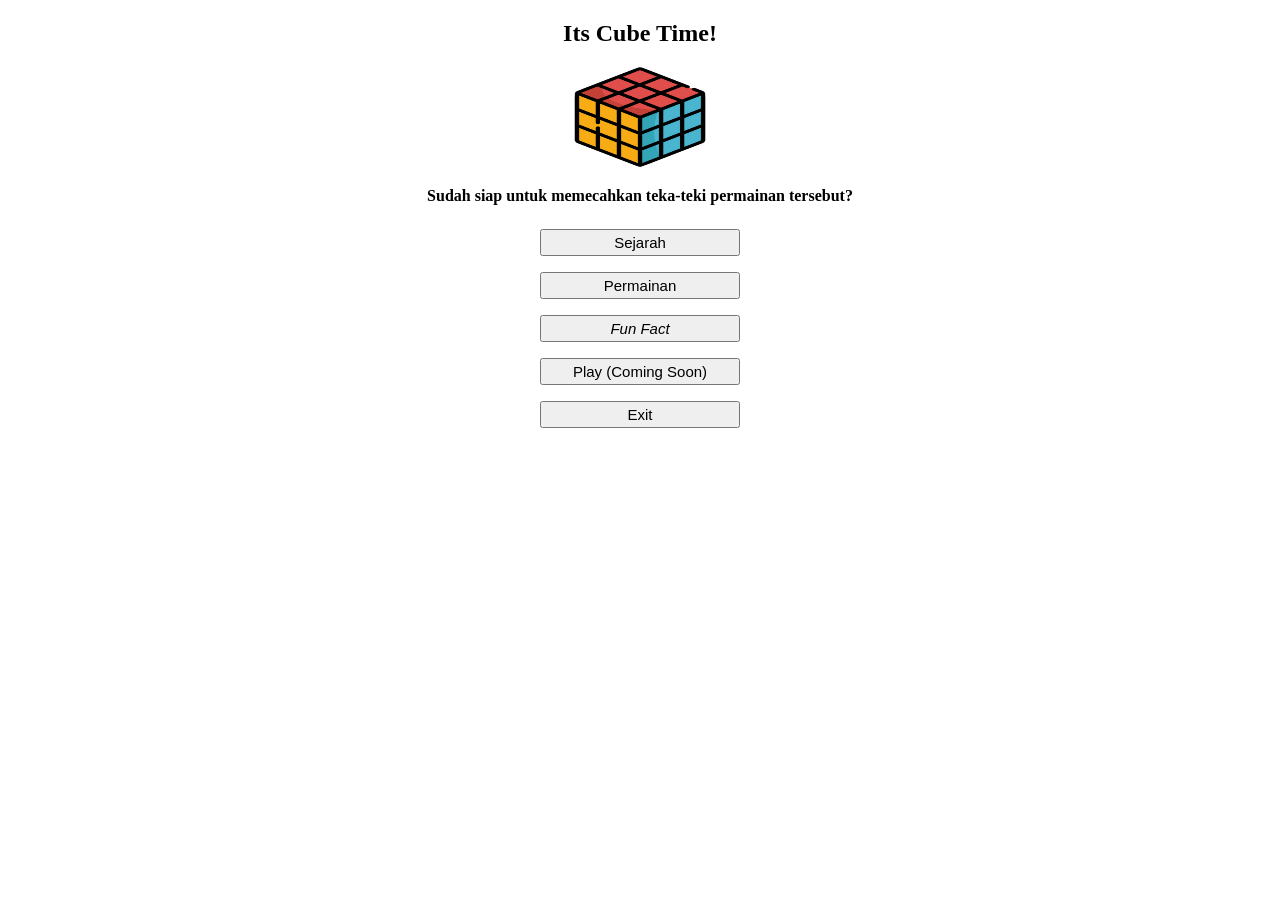
<file: 01-manipulation-content/index.html>
<!DOCTYPE html>
<html>
<head>
  <title>Welcome to Cube World!</title>
  <style>
    button {
      width: 200px;
      font-size: 15px;
      margin: 8px;
      padding: 3px;
    }
  </style>
</head>
<body>
<div align="center">
  <h2>Its Cube Time!</h2>
  <img id="gambar"
       src="asset\img\rubiks-cube.png"
       alt="Its a rubiks cube!" width="150" height="100">
  <p id="caption"><b>Sudah siap untuk memecahkan teka-teki permainan tersebut?</b></p>
  <div class="button-group">
    <div class="button">
      <button>Sejarah</button>
    </div>
    <div class="button">
      <button>Permainan</button>
    </div>
    <div class="button">
      <button><i>Fun Fact</i></button>
    </div>
    <div class="button">
      <button>Play (Coming Soon)</button>
    </div>
    <div class="button">
      <button>Exit</button>
    </div>
  </div>
</div>
</body>
</file>
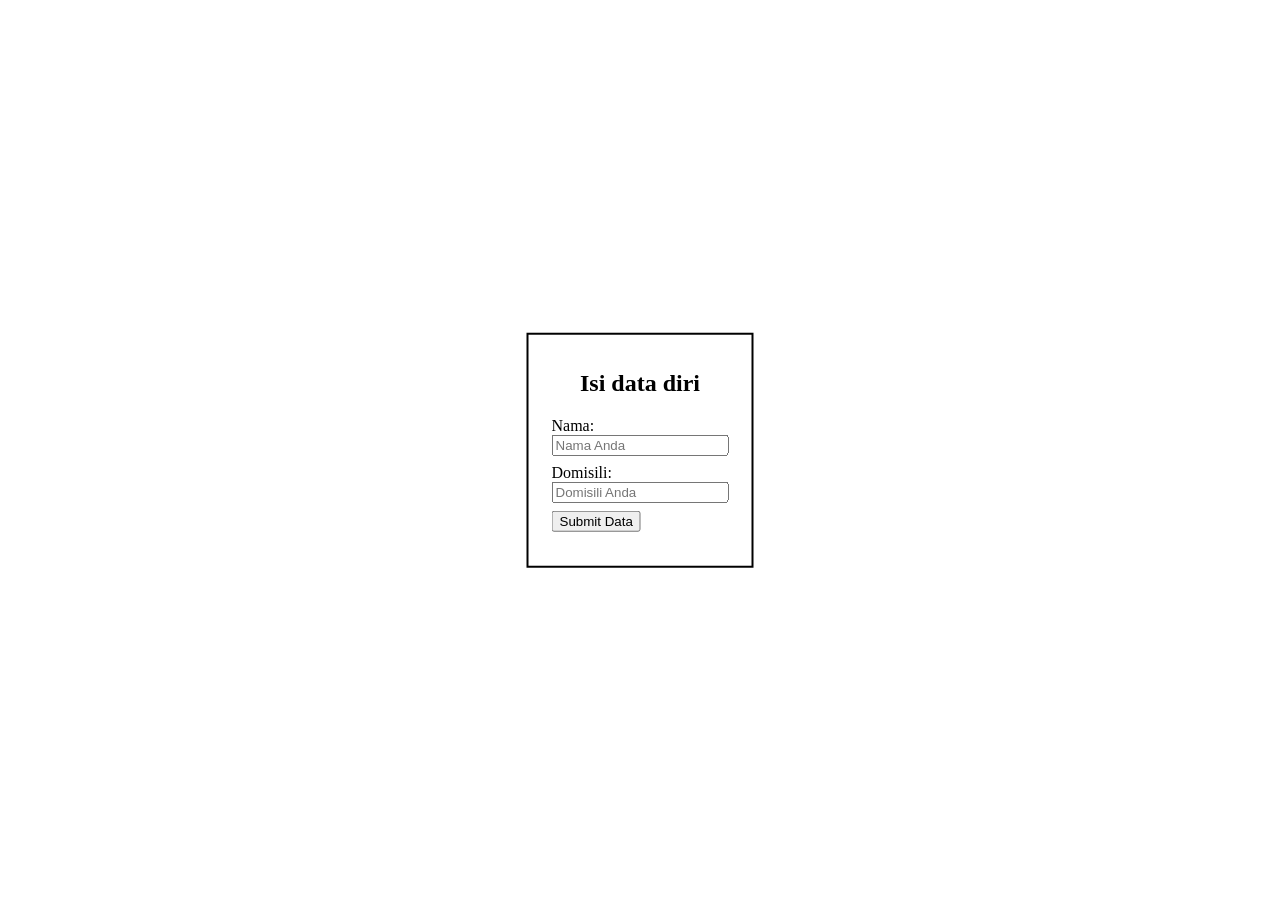
<file: 05-form-event/index.html>
<!DOCTYPE html>
<html>
  <head>
    <meta charset="UTF-8" />
    <title>Form World</title>
    <link rel="stylesheet" href="styles.css" />
  </head>
  <body>
    <div class="contents">
      <h2 align="center">Isi data diri</h2>
      <div class="formContent">
        <form id="formDataDiri">
          <div class="form-element">
            <label for="inputNama">Nama:</label>
            <br />
            <input type="text" id="inputNama" name="nama" placeholder="Nama Anda" required />
            <br />
          </div>
          <div class="form-element">
            <label for="inputDomisili">Domisili:</label>
            <br />
            <input type="text" id="inputDomisili" name="domisili" placeholder="Domisili Anda" required />
            <br />
          </div>
          <div class="form-element">
            <input type="submit" value="Submit Data" />
          </div>
        </form>
      </div>
      <h3 id="messageAfterSubmit"></h3>
    </div>
    <script src="index.js"></script>
  </body>
</html>
</file>
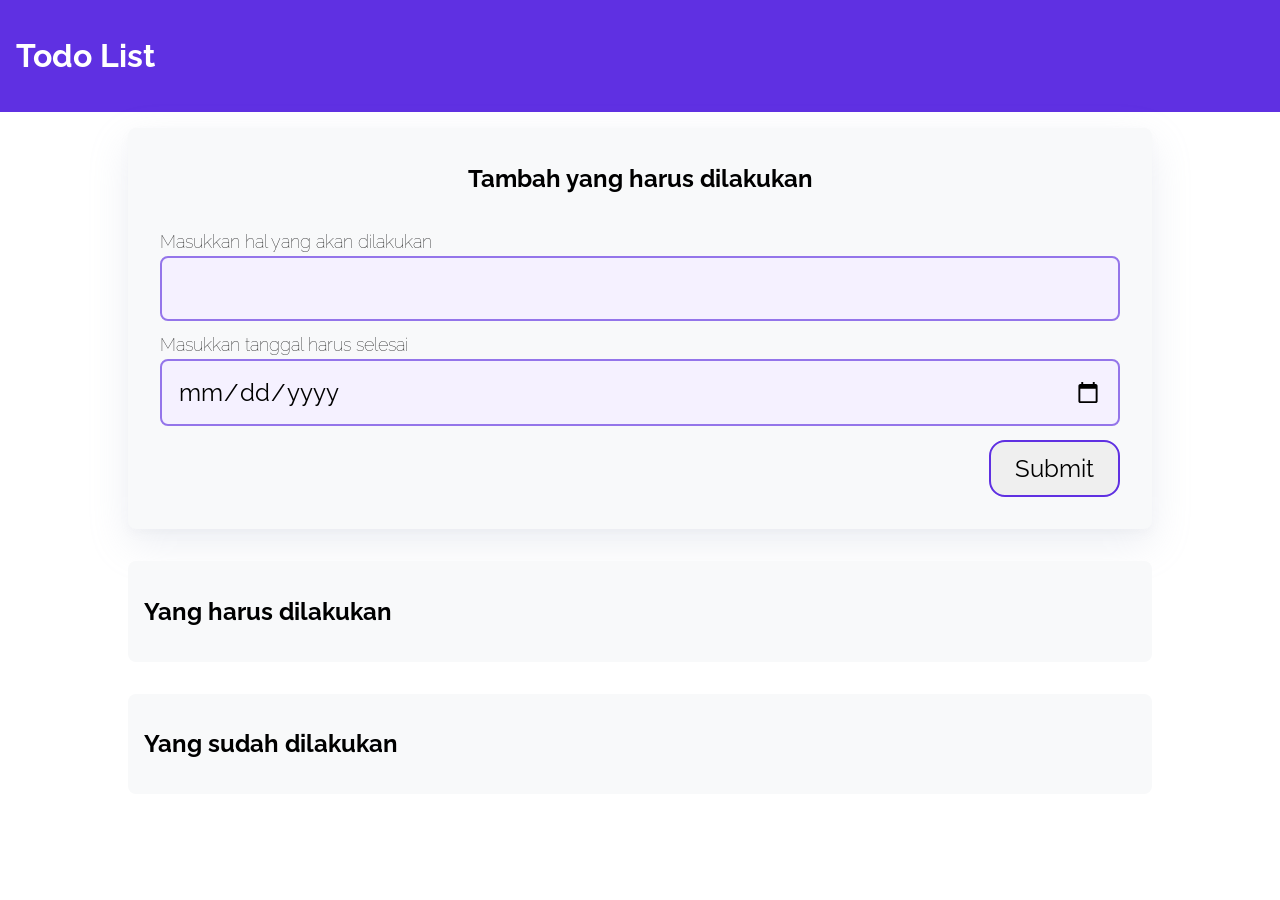
<file: 07-todo-apps/index.html>
<!DOCTYPE html>
<html lang="en">
  <head>
    <meta charset="UTF-8">
    <meta http-equiv="X-UA-Compatible" content="IE=edge">
    <meta name="viewport" content="width=device-width, initial-scale=1.0">
    <title>Todo Apps</title>
    <link rel="stylesheet" href="css/style.css">
  </head>
  <body>
    <header>
      <h1>Todo List</h1>
    </header>
    <div class="wrapper">
      <div class="container bg-white shadow" id="add-todo">
        <h2 class="container-header text-center">Tambah yang harus dilakukan</h2>
        <form class="form" action="#" id="form">
          <div class="form-group form-title">
            <label for="title">Masukkan hal yang akan dilakukan</label>
            <input type="text" id="title" name="title" required>
          </div>
          <div class="form-group form-title">
            <label for="date">Masukkan tanggal harus selesai</label>
            <input type="date" id="date" name="date" required>
          </div>
          <input type="submit" value="Submit" name="Submit" class="btn-submit">
        </form>
      </div>
      <div class="container">
        <h2 class="container-header">Yang harus dilakukan</h2>
        <div class="list-item" id="todos"></div>
      </div>
      <div class="container">
        <h2 class="container-header">Yang sudah dilakukan</h2>
        <div class="list-item" id="completed-todos"></div>
      </div>
    </div>
    <script src="js/script.js" type="text/javascript"></script>
  </body>
</html>
</file>
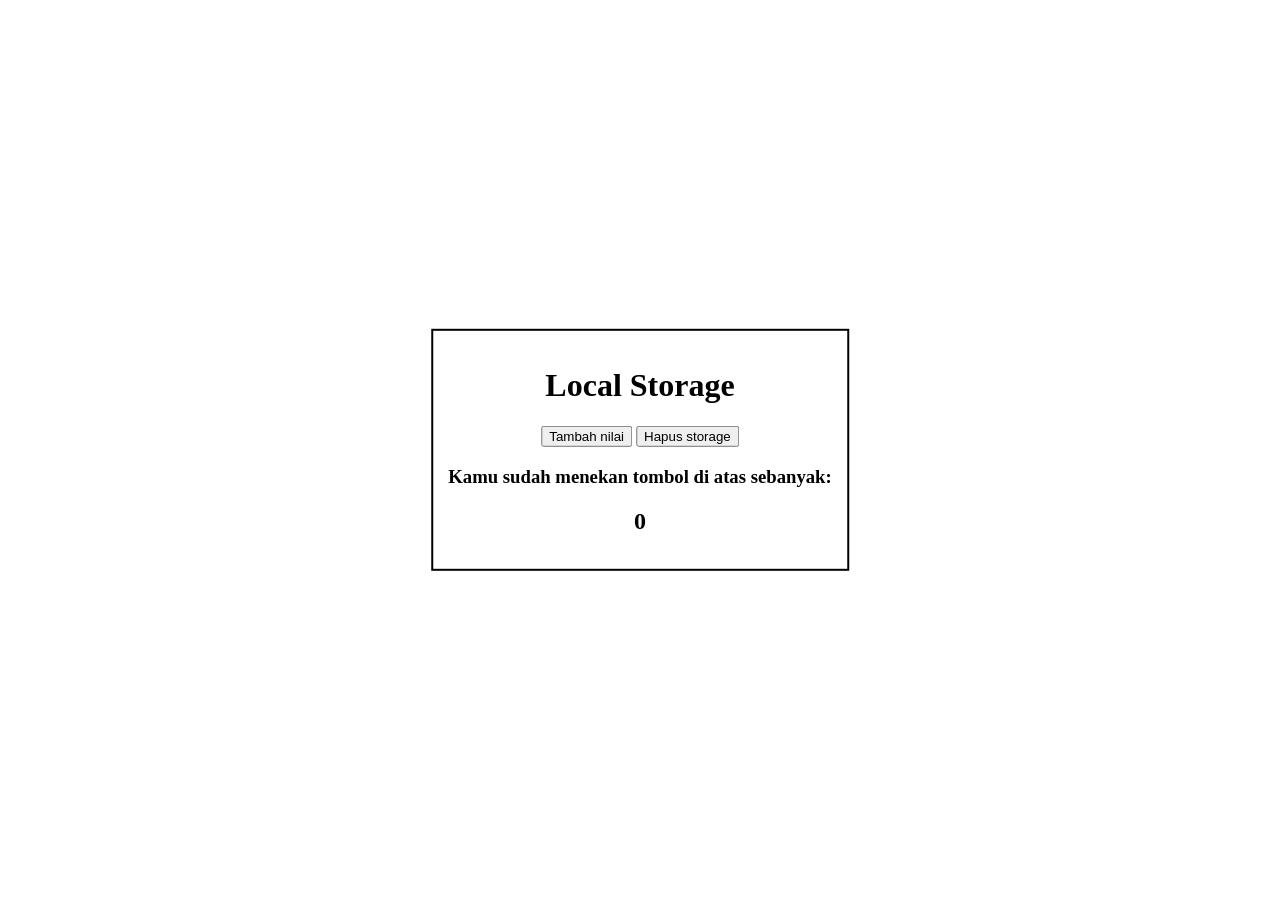
<file: 08-local-storage/index.html>
<!DOCTYPE html>
<html>
  <head>
    <meta charset="UTF-8">
    <title>Web Storage World</title>
    <link rel="stylesheet" href="styles.css">
  </head>
  <body>
    <main class="contents" align="center">
      <h1>Local Storage</h1>
      <button id="incrementButton">Tambah nilai</button>
      <button id="clear">Hapus storage</button>
      <h3>Kamu sudah menekan tombol di atas sebanyak:</h3>
      <h2 id="count">0</h2>
    </main>
    <script src="index.js"></script>
  </body>
</html>
</file>
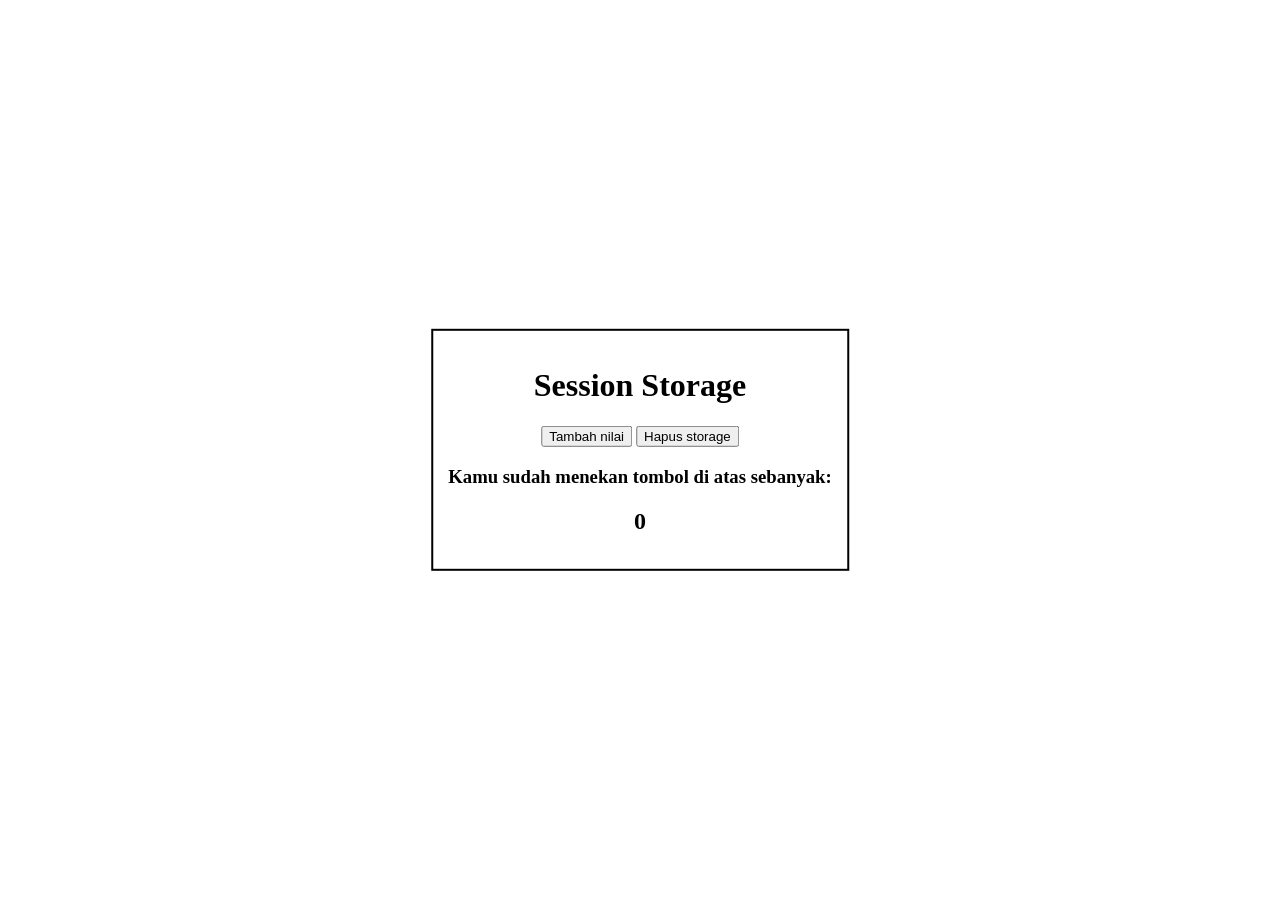
<file: 09-session-storage/index.html>
<!DOCTYPE html>
<html>
  <head>
    <meta charset="UTF-8">
    <title>Web Storage World</title>

    <link rel="stylesheet" href="styles.css">
  </head>
  <body>
    <main class="contents" align="center">
      <h1>Session Storage</h1>

      <button id="incrementButton">Tambah nilai</button>
      <button id="clear">Hapus storage</button>

      <h3>Kamu sudah menekan tombol di atas sebanyak:</h3>
      <h2 id="count">0</h2>
    </main>

    <script src="index.js"></script>
  </body>
</html>
</file>
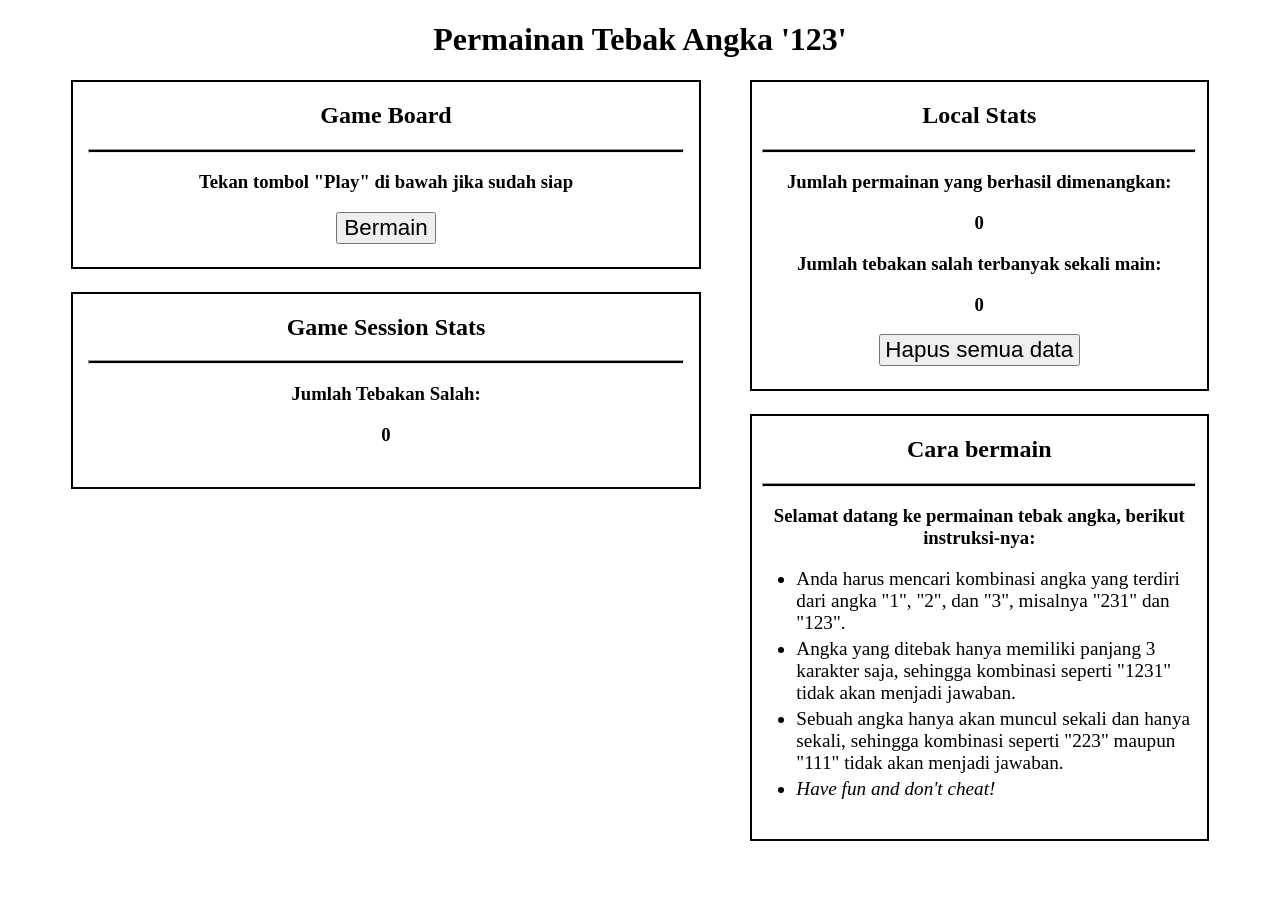
<file: 10-number-guessing-game/index.html>
<!DOCTYPE html>
<html>
<head>
  <title>Web Storage Game</title>
  <link rel="stylesheet" href="styles.css">
</head>
<body align="center">
<h1 align="center">Permainan Tebak Angka '123'</h1>
<div class="contents">
  <div class="child-content" id="total-stats" align="center">
    <h2>Local Stats</h2>
    <hr>
    <div id="all-local-stats">
      <div class="local-stat-item">
        <h3>Jumlah permainan yang berhasil dimenangkan:</h3>
        <h3 id="local-total-victory-field"></h3>
      </div>
      <div class="local-stat-item">
        <h3>Jumlah tebakan salah terbanyak sekali main:</h3>
        <h3 id="local-maximum-attempt-field"></h3>
      </div>
      <button class="button" id="destroy-data-button">Hapus semua data</button>
    </div>
  </div>
  
  <div class="child-content" id="gameboard" align="center">
    <h2>Game Board</h2>
    <hr>
    <div id="before-game-display">
      <h3>Tekan tombol "Play" di bawah jika sudah siap</h3>
      <button class="button" id="play-button">Bermain</button>
    </div>
    <div id="during-game-display" hidden>
      <h3>Silahkan menebak angka!</h3>
      <h3>Jawaban Anda:</h3>
      <h1>"<u><span id="session-user-answer-field"></span></u>"</h1>
      <button class="answer-button" id="answer-1-button">1</button>
      <button class="answer-button" id="answer-2-button">2</button>
      <button class="answer-button" id="answer-3-button">3</button>
      <h3>"<span id="session-user-wrong-answer-field"></span>" bukanlah jawabannya...</h3><br><br>
    </div>
    <div id="after-game-display" hidden>
      <h3>Selamat Tebakan Anda benar!</h3>
      <h3>Jawabannya adalah: </h3>
      <h1>"<span id="session-true-answer-field"></span>"</h1>
      <h3><i></i>Refresh halaman ini untuk mencoba lagi</h3>
    </div>
  </div>
  
  <div class="child-content" id="session-stats" align="center">
    <h2>Game Session Stats</h2>
    <hr>
    <div id="all-session-stats">
      <div class="session-stat-item">
        <h3>Jumlah Tebakan Salah:</h3>
        <h3 id="session-user-attempts-amount-field"></h3>
      </div>
    </div>
  </div>
  
  <div class="child-content" id="instructions">
    <h2 align="center">Cara bermain</h2>
    <hr>
    <h3 align="center">Selamat datang ke permainan tebak angka, berikut instruksi-nya:</h3>
    <ul id="instructions-list" align="left">
      <li>Anda harus mencari kombinasi angka yang terdiri dari angka "1", "2", dan "3",
        misalnya "231" dan "123".
      </li>
      <li>Angka yang ditebak hanya memiliki panjang 3 karakter saja,
        sehingga kombinasi seperti "1231" tidak akan menjadi jawaban.
      </li>
      <li>Sebuah angka hanya akan muncul sekali dan hanya sekali,
        sehingga kombinasi seperti "223" maupun "111" tidak akan menjadi jawaban.
      </li>
      <li><i>Have fun and don't cheat!</i></li>
    </ul>
  </div>
</div>
 
<script src="index.js"></script>
</body>
</html>
</file>
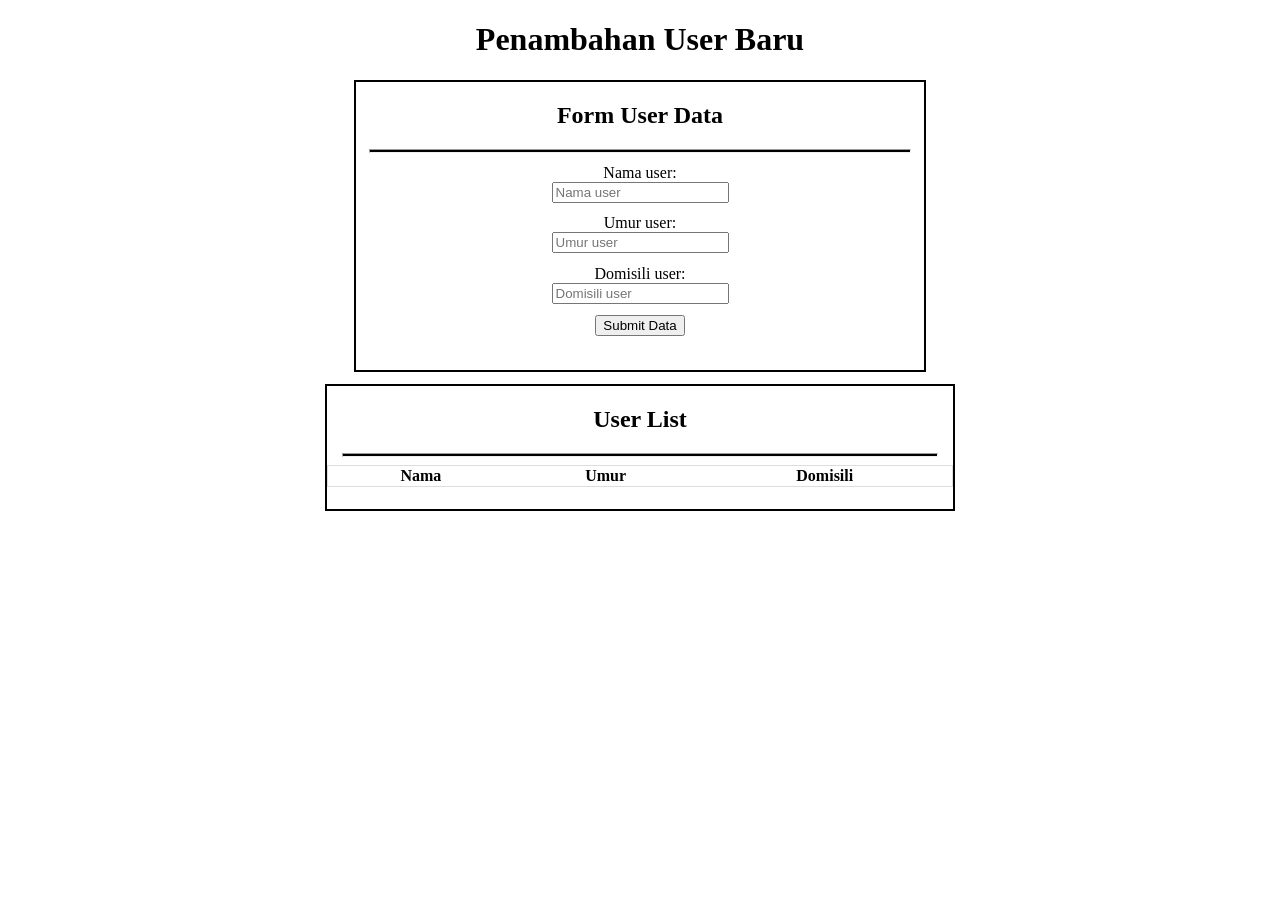
<file: 11-form-user-add/index.html>
<!DOCTYPE html>
<html>
<head>
  <title>Web Storage JSON</title>
  <link rel="stylesheet" href="styles.css">
</head>
<body>
<h1 align="center">Penambahan User Baru</h1>
<div class="contents" align="center">
  
  <div class="child-content" id="user-form">
    <h2>Form User Data</h2>
    <hr>
    <form id="form-data-user">
      <div class="form-element">
        <label for="nama">Nama user:</label><br>
        <input id="nama" type="text" name="nama" placeholder="Nama user" value="" maxlength="10" required><br>
      </div>
      <div class="form-element">
        <label for="umur">Umur user:</label><br>
        <input id="umur" type="text" name="umur" placeholder="Umur user" value="" maxlength="2" required><br>
      </div>
      <div class="form-element">
        <label for="domisili">Domisili user:</label><br>
        <input id="domisili" type="text" name="domisili" placeholder="Domisili user" value="" maxlength="10"
               required><br>
      </div>
      <div class="form-element">
        <input id="submitButton" type="submit" value="Submit Data">
      </div>
    </form>
  </div>
  
  <div class="child-content" id="user-list">
    <h2>User List</h2>
    <hr>
    <table id=user-list-table>
      <thead>
        <tr>
          <th>Nama</th>
          <th>Umur</th>
          <th>Domisili</th>
        </tr>
      </thead>
      <tbody id="user-list-detail" align="center">
      </tbody>
    </table>
  </div>
</div>

<script src="index.js"></script>
</body>
</html>
</file>
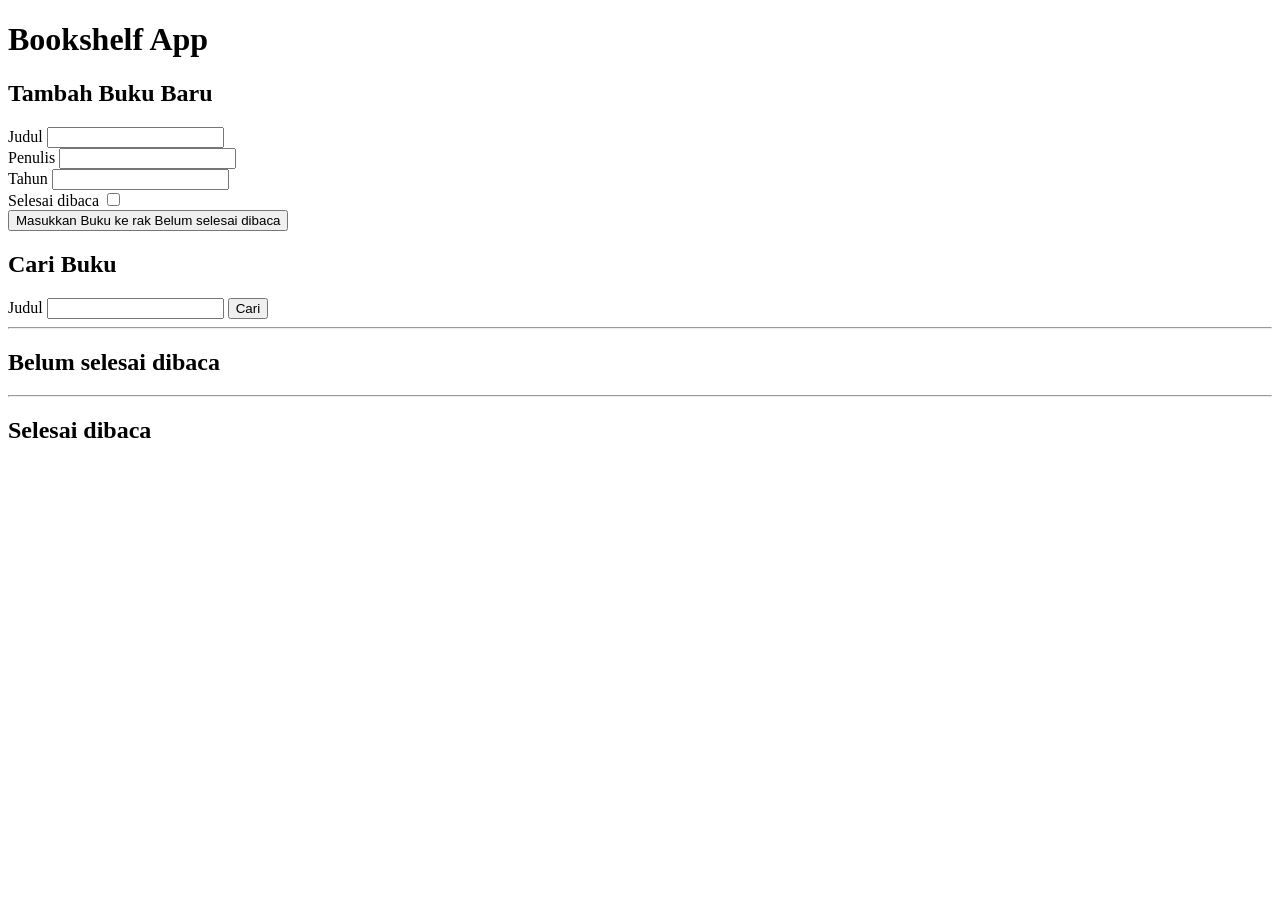
<file: submission/bookshelf-app-starter-project/index.html>
<!DOCTYPE html>
<html lang="en">
  <head>
    <meta http-equiv="Content-Type" content="text/html;charset=UTF-8" />
    <meta name="viewport" content="width=device-width, initial-scale=1.0" />
    <title>Bookshelf App</title>

    <!-- Impor script kamu di sini -->
    <!-- Lampirkan `defer` jika pemanggilan dilakukan dalam <head> -->
    <script defer src="main.js"></script>
  </head>
  <body>
    <header>
      <h1>Bookshelf App</h1>
    </header>

    <main>
      <section>
        <h2>Tambah Buku Baru</h2>
        <form id="bookForm" data-testid="bookForm">
          <div>
            <label for="bookFormTitle">Judul</label>
            <input id="bookFormTitle" type="text" required data-testid="bookFormTitleInput" />
          </div>
          <div>
            <label for="bookFormAuthor">Penulis</label>
            <input id="bookFormAuthor" type="text" required data-testid="bookFormAuthorInput" />
          </div>
          <div>
            <label for="bookFormYear">Tahun</label>
            <input id="bookFormYear" type="number" required data-testid="bookFormYearInput" />
          </div>
          <div>
            <label for="bookFormIsComplete">Selesai dibaca</label>
            <input
              id="bookFormIsComplete"
              type="checkbox"
              data-testid="bookFormIsCompleteCheckbox"
            />
          </div>
          <button id="bookFormSubmit" type="submit" data-testid="bookFormSubmitButton">
            Masukkan Buku ke rak <span>Belum selesai dibaca</span>
          </button>
        </form>
      </section>

      <section>
        <h2>Cari Buku</h2>
        <form id="searchBook" data-testid="searchBookForm">
          <label for="searchBookTitle">Judul</label>
          <input id="searchBookTitle" type="text" data-testid="searchBookFormTitleInput" />
          <button id="searchSubmit" type="submit" data-testid="searchBookFormSubmitButton">
            Cari
          </button>
        </form>
      </section>

      <section>
        <hr>
        <h2>Belum selesai dibaca</h2>

        <div id="incompleteBookList" data-testid="incompleteBookList">
          <!-- 
            Ini adalah struktur HTML untuk masing-masing buku.
            Pastikan susunan elemen beserta atribut data-testid menyesuaikan seperti contoh ini.
          -->
          <!-- <div data-bookid="123123123" data-testid="bookItem">
            <h3 data-testid="bookItemTitle">Judul Buku 1</h3>
            <p data-testid="bookItemAuthor">Penulis: Penulis Buku 1</p>
            <p data-testid="bookItemYear">Tahun: 2030</p>
            <div>
              <button data-testid="bookItemIsCompleteButton">Selesai dibaca</button>
              <button data-testid="bookItemDeleteButton">Hapus Buku</button>
              <button data-testid="bookItemEditButton">Edit Buku</button>
            </div>
          </div> -->
        </div>
      </section>

      <section>
        <hr>
        <h2>Selesai dibaca</h2>

        <div id="completeBookList" data-testid="completeBookList">
          <!-- 
            Ini adalah struktur HTML untuk masing-masing buku.
            Pastikan susunan elemen beserta atribut data-testid menyesuaikan seperti contoh ini.
          -->
          <!-- <div data-bookid="456456456" data-testid="bookItem">
            <h3 data-testid="bookItemTitle">Judul Buku 2</h3>
            <p data-testid="bookItemAuthor">Penulis: Penulis Buku 2</p>
            <p data-testid="bookItemYear">Tahun: 2030</p>
            <div>
              <button data-testid="bookItemIsCompleteButton">Selesai dibaca</button>
              <button data-testid="bookItemDeleteButton">Hapus Buku</button>
              <button data-testid="bookItemEditButton">Edit Buku</button>
            </div>
          </div> -->
        </div>
      </section>
    </main>
  </body>
</html>
</file>
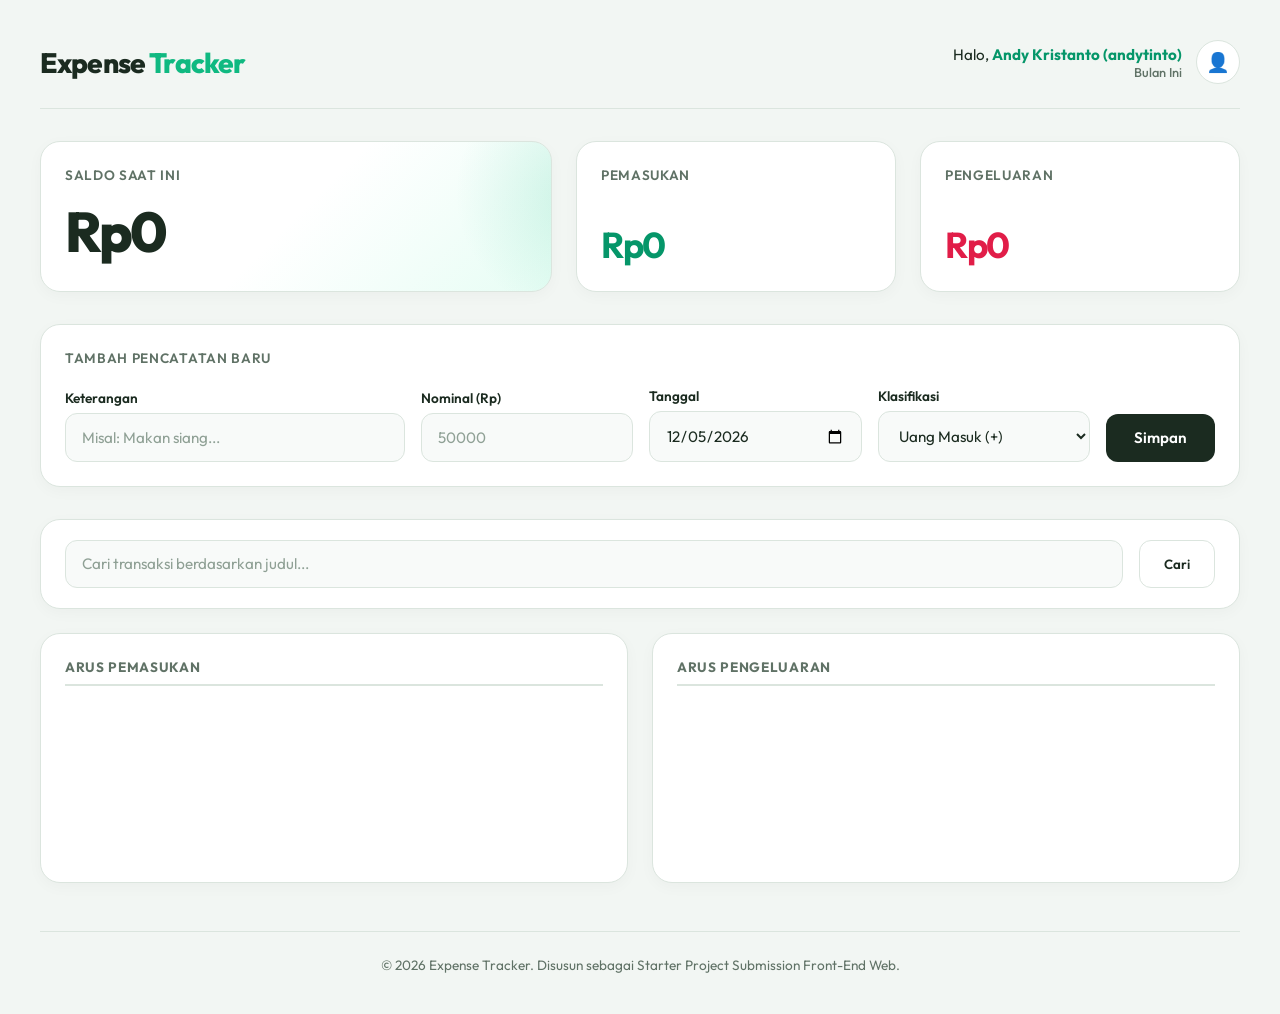
<file: submission/expense-tracker-app/index.html>
<!DOCTYPE html>
<html lang="id">
<head>
  <meta charset="UTF-8">
  <meta name="viewport" content="width=device-width, initial-scale=1.0">
  <title>Expense Tracker App</title>
  <link rel="stylesheet" href="style.css">
  <script defer src="main.js"></script>
</head>
<body>

  <div class="tracker-app">

    <header class="tracker-header">
      <h1 class="tracker-header__title">Expense <span style="color:var(--accent-blue)">Tracker</span></h1>
      <div class="tracker-header__user">
        <div class="tracker-header__user-info">
          <span class="tracker-header__greeting">Halo, <strong>Andy Kristanto (andytinto)</strong></span>
          <span class="tracker-header__date">Bulan Ini</span>
        </div>
        <!-- Menyembunyikan emoji statis dari screen reader untuk menekan noise  -->
        <div class="tracker-header__avatar" role="img" aria-label="Avatar Pengguna" aria-hidden="true">👤</div>
      </div>
    </header>

    <main>
      <!-- BAGIAN 1: Ringkasan Saldo -->
      <section class="tracker-summary" aria-labelledby="summary-heading">
        <!-- Judul section khusus untuk SR (Screen Reader), disembunyikan secara visual -->
        <h2 id="summary-heading" class="visually-hidden">Ringkasan Keuangan</h2>

        <!-- Kotak Saldo Utama -->
        <div class="tracker-summary__balance">
          <h3 class="tracker-summary__label">Saldo Saat Ini</h3>
          <p class="tracker-summary__balance-amount">Rp 0</p>
        </div>

        <!-- Kotak Pemasukan -->
        <div class="tracker-summary__stat">
          <h3 class="tracker-summary__label">Pemasukan</h3>
          <p class="tracker-summary__stat-amount tracker-summary__stat-amount--income">Rp 0</p>
        </div>

        <!-- Kotak Pengeluaran -->
        <div class="tracker-summary__stat">
          <h3 class="tracker-summary__label">Pengeluaran</h3>
          <p class="tracker-summary__stat-amount tracker-summary__stat-amount--expense">Rp 0</p>
        </div>
      </section>

      <!-- BAGIAN 2: Form Input Baru -->
      <section class="tracker-form-section" aria-labelledby="form-heading">
        <div class="tracker-form-section__card">
          <h2 id="form-heading" class="tracker-form-section__heading">Tambah Pencatatan Baru</h2>

          <form id="transactionForm" data-testid="transactionForm" class="tracker-form">
            <div class="tracker-form__field">
              <label class="tracker-form__label" for="transactionFormTitleInput">Keterangan</label>
              <input type="text" id="transactionFormTitleInput" data-testid="transactionFormTitleInput" class="tracker-form__input" placeholder="Misal: Makan siang...">
            </div>
            <div class="tracker-form__field">
              <label class="tracker-form__label" for="transactionFormAmountInput">Nominal (Rp)</label>
              <input type="number" id="transactionFormAmountInput" data-testid="transactionFormAmountInput" class="tracker-form__input" placeholder="50000">
            </div>
            <div class="tracker-form__field">
              <label class="tracker-form__label" for="transactionFormDateInput">Tanggal</label>
              <input type="date" id="transactionFormDateInput" data-testid="transactionFormDateInput" class="tracker-form__input" required>
            </div>
            <div class="tracker-form__field">
              <label class="tracker-form__label" for="transactionFormTypeSelect">Klasifikasi</label>
              <select id="transactionFormTypeSelect" data-testid="transactionFormTypeSelect" class="tracker-form__input" required>
                <option value="income">Uang Masuk (+)</option>
                <option value="expense">Uang Keluar (-)</option>
              </select>
            </div>
            <button type="submit" id="transactionFormSubmitButton" data-testid="transactionFormSubmitButton" class="tracker-form__submit">Simpan</button>
          </form>
        </div>
      </section>

      <!-- BAGIAN 3: Riwayat Transaksi (Pencarian & Daftar) -->
      <section class="tracker-history" aria-labelledby="history-heading">
        <h2 id="history-heading" class="visually-hidden">Riwayat Transaksi</h2>

        <!-- Form Pencarian -->
        <div class="tracker-search">
          <form id="searchTransactionForm" data-testid="searchTransactionForm" class="tracker-search__form" role="search">
            <input type="search" id="searchTransactionFormTitleInput" data-testid="searchTransactionFormTitleInput" class="tracker-form__input" placeholder="Cari transaksi berdasarkan judul..." aria-label="Kata kunci pencarian transaksi">
            <button type="submit" id="searchTransactionFormSubmitButton" data-testid="searchTransactionFormSubmitButton" class="tracker-search__submit" aria-label="Mulai Pencarian">Cari</button>
          </form>
        </div>

        <!-- Grid Daftar Pemasukan & Pengeluaran -->
        <div class="tracker-history__grid">
          <!-- Daftar Pemasukan -->
          <div class="tracker-transaction-list">
            <div class="tracker-transaction-list__header">
              <h3 class="tracker-transaction-list__title">Arus Pemasukan</h3>
            </div>
            <!-- Elemen ini jangan dihapus atau diubah atribut data-testid-nya -->
            <div id="incomeList" data-testid="incomeList" class="tracker-transaction-list__container">
              <!-- Item pemasukan akan ditambahkan di sini oleh JavaScript -->
            </div>
          </div>

          <!-- Daftar Pengeluaran -->
          <div class="tracker-transaction-list">
            <div class="tracker-transaction-list__header">
              <h3 class="tracker-transaction-list__title">Arus Pengeluaran</h3>
            </div>
            <!-- Elemen ini jangan dihapus atau diubah atribut data-testid-nya -->
            <div id="expenseList" data-testid="expenseList" class="tracker-transaction-list__container">
              <!-- Item pengeluaran akan ditambahkan di sini oleh JavaScript -->
            </div>
          </div>
        </div>
      </section>

    </main>

    <!-- FOOTER -->
    <footer class="tracker-footer">
      <p>&#169; 2026 Expense Tracker. Disusun sebagai Starter Project Submission Front-End Web.</p>
    </footer>

  </div>

</body>
</html>
</file>
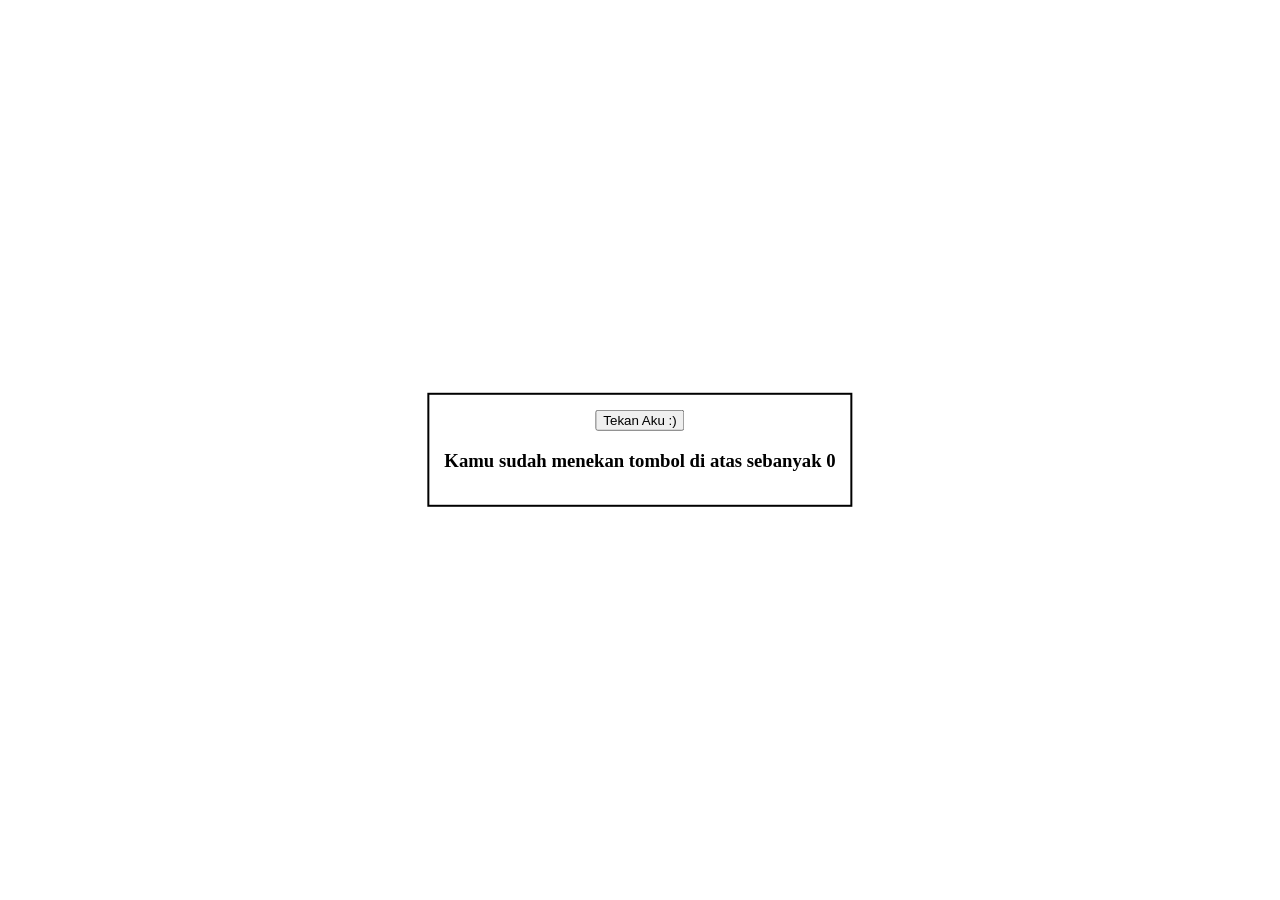
<file: 02-event-implementation/event.html>
<!DOCTYPE html>
<html>
<head>
  <title>Event World</title>
  
  <style>
    .contents {
      position: fixed;
      top: 50%;
      left: 50%;
      transform: translate(-50%, -50%);
      border: 2px solid black;
      padding: 15px;
    }
    
    #generateButton {
      margin-top: 5px;
      margin-bottom: 15px;;
    }
  </style>
</head>
<body onload="welcome()">
<div class="contents" align="center" hidden>
  <button id="incrementButton" onclick="increment()">Tekan Aku :)</button>
  <h3>Kamu sudah menekan tombol di atas sebanyak <span id="count">0</span></h3>
</div>
 
<script>
  function increment() {
    document.getElementById('count').innerText++;
       
    if (document.getElementById('count').innerText == 7) {
      const hiddenMessage = document.createElement('h4');
      hiddenMessage.innerText = 'Selamat! Anda menemukan hadiah tersembunyi...';
 
      const image = document.createElement('img');
      image.setAttribute('src', 'https://i.ibb.co/0V49VRZ/catto.jpg');
 
      const contents = document.querySelector('.contents');
      contents.appendChild(hiddenMessage).appendChild(image);
    }
  }
 
  function welcome() {
    alert('Sim salabim muncullah elemen-elemen HTML!');
    const contents = document.querySelector('.contents');
    contents.removeAttribute('hidden');
  }
 
  window.addEventListener('load', welcome);
  document.getElementById('incrementButton').addEventListener('click', increment);
</script>
</body>
</html>
</file>
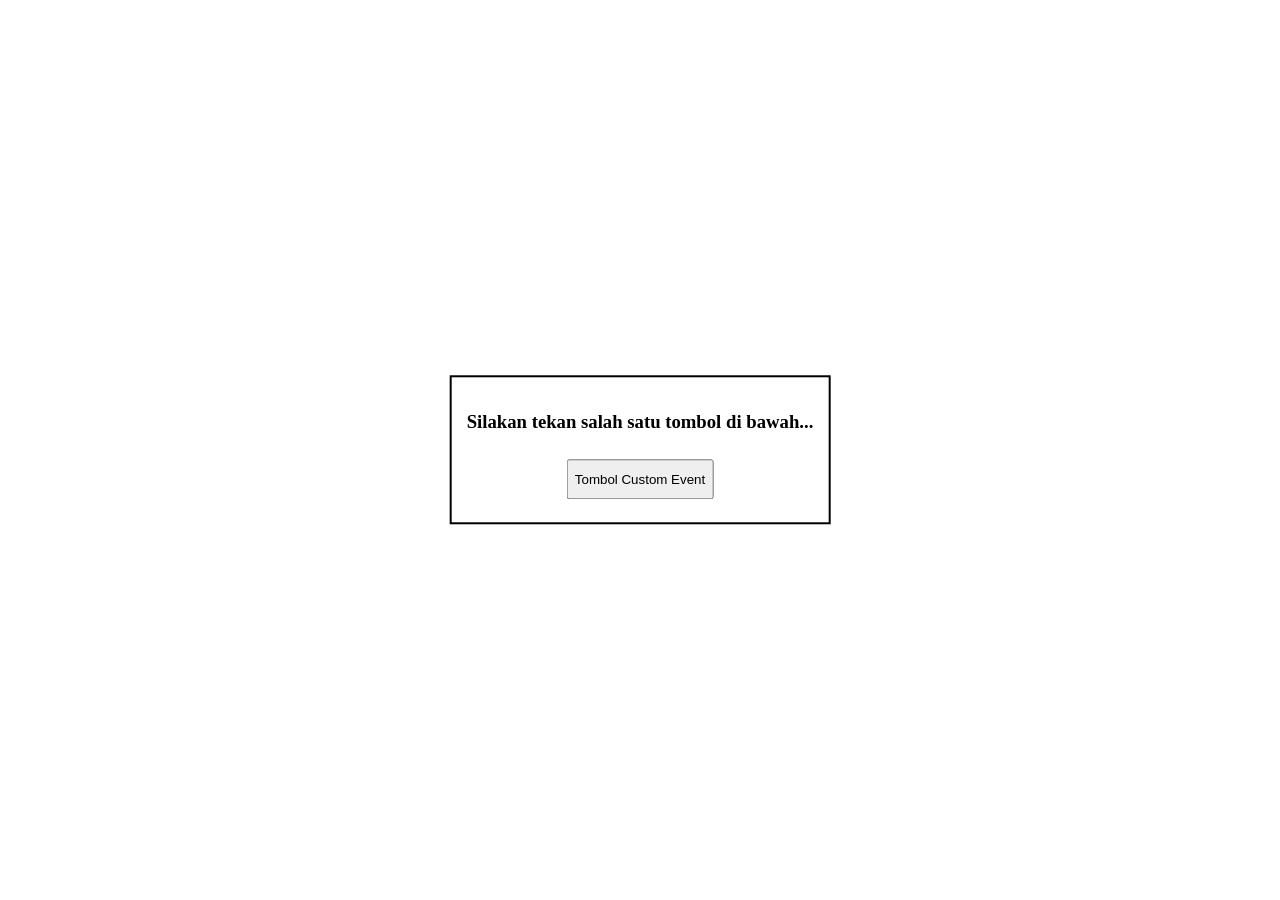
<file: 03-custom-event/custom-event.html>
<!DOCTYPE html>
<html>
  <head>
    <title>Event World</title>
    <style>
      .buttons {
        position: fixed;
        top: 50%;
        left: 50%;
        transform: translate(-50%, -50%);
        border: 2px solid black;
        padding: 15px;
      }
      .button {
        margin: 8px;
        height: 40px;
      }
    </style>
  </head>
  <body>
    <div class="buttons" align="center">
      <h3 id="caption">Silakan tekan salah satu tombol di bawah...</h3>
      <button class="button" id="tombol">Tombol Custom Event</button>
    </div>
    <script>
      const changeCaption = new Event('changeCaption');

      window.addEventListener('load', function () {
        const tombol = document.getElementById('tombol');

        tombol.addEventListener('changeCaption', customEventHandler);
        tombol.addEventListener('click', function () {
          tombol.dispatchEvent(changeCaption);
        });
      });

      function customEventHandler(ev) {
        console.log('Event ' + ev.type + ' telah dijalankan');
        const caption = document.getElementById('caption');
        caption.innerText = 'Anda telah membangkitkan custom event';
      }
    </script>
  </body>
</html>
</file>
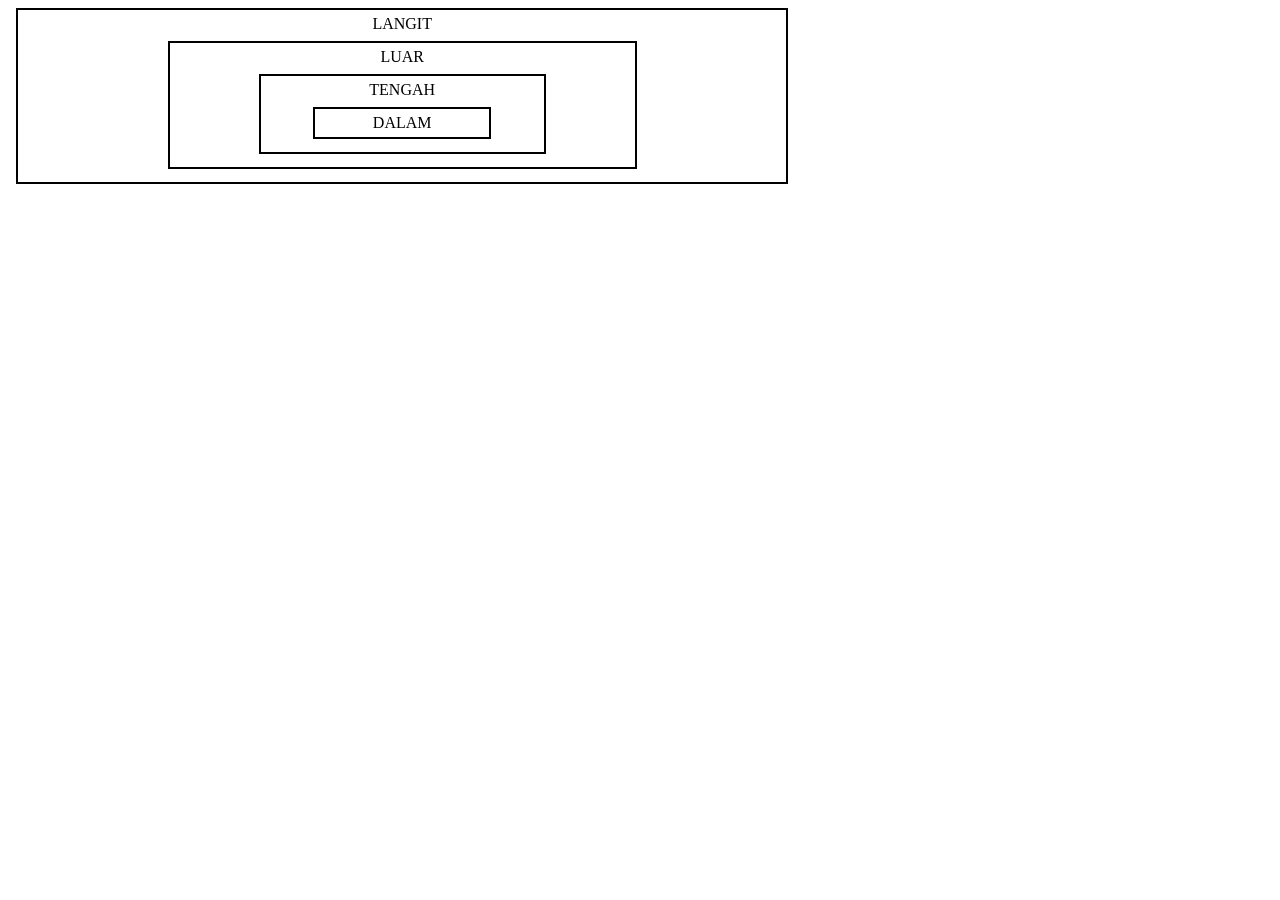
<file: 04-bubbling-capturing/event.html>
<!DOCTYPE html>
<html>
<head>
  <meta charset="UTF-8">
  <title>Bubbling World</title>
  
  <link rel="stylesheet" href="styles.css" >
</head>
<body>
  <div onclick="alert('ELEMEN LANGIT')" align="center">
    LANGIT
    <div onclick="alert('ELEMEN LUAR')" align="center">
      LUAR
      <div onclick="alert('ELEMEN TENGAH')" align="center">
        TENGAH
        <div onclick="alert('ELEMEN DALAM')" align="center">
          DALAM
        </div>
      </div>
    </div>
  </div>
  <script src="index.js"></script>
</body>
</html>
</file>
<file: 05-form-event/styles.css>
.contents {
  border: 2px solid black;
  padding: 15px;
 
  position: fixed;
  top: 50%;
  left: 50%;
 
 
  transform: translate(-50%, -50%);
}
 
 
.form-element {
  margin: 8px;
  text-align: left;
}
</file>
<file: 07-todo-apps/css/style.css>
@import url('https://fonts.googleapis.com/css2?family=Raleway&display=swap');

* {
    box-sizing: border-box;
}

html, body {
    font-family: Raleway, sans-serif;
    margin: 0;
    padding: 0;
    box-sizing: border-box;
}

header {
    background: #5F30E2;
    padding: 16px;
    color: white;
}

.wrapper {
    display: flex;
    flex-direction: column;
    align-items: center;
}

.wrapper .container {
    width: 1024px;
    border-radius: 8px;
    margin: 16px;
    background: #F8F9FA;
    padding: 16px;
    flex-grow: 1;
    height: fit-content;
}


.item {
    border-radius: 16px;
    margin-top: 16px;
    padding: 12px 24px 12px 24px;
    background: white;
    display: flex;
    align-items: center;
}

.item > .inner h2 {
    margin-bottom: unset;
}

.item > .inner p {
    margin-top: 5px;
}

.form {
    display: flex;
    padding: 16px;
    flex-direction: column;
    height: 300px;
    border-radius: 16px;
}

.form-group {
    display: flex;
    flex-direction: column;
}

.form-group label {
    margin-bottom: 4px;
    font-size: 18px;
    font-weight: lighter;
}

.shadow {
    box-shadow: 0 5px 10px rgba(154, 160, 185, .05), 0 15px 40px rgba(166, 173, 201, .2);
}

input[type=text], input[type=date] {
    font-family: Raleway, sans-serif;
    background: #F5F1FF;
    border: 2px solid #9475EA;
    border-radius: 8px;
    padding: 16px;
    box-sizing: border-box;
    margin-bottom: 8px;
    font-size: 24px;
}

.btn-submit {
    width: fit-content;
    font-family: Raleway, sans-serif;
    border-radius: 16px;
    padding: 12px 24px;
    border: 2px solid #5F30E2;
    color: black;
    font-size: 24px;
    margin-top: auto;
    align-self: flex-end;
    cursor: pointer;
}

.btn-submit:hover {
    background: #5F30E2;
    color: white;
}

input[type=text], input[type=date], .btn-submit:focus {
    outline: none;
}

.text-center {
    text-align: center;
}

.form-title {
    margin: auto 0;
}

.check-button {
    width: 40px;
    height: 40px;

    background: url('../assets/check-outline.svg');
    background-size: contain;
    margin-left: auto;
    cursor: pointer;
    border: none;
}

.check-button:hover {
    background: url('../assets/check-solid.svg');
    background-size: contain;
}

.trash-button {
    width: 40px;
    height: 40px;

    background: url('../assets/trash-outline.svg');
    background-size: contain;
    margin-left: 16px;
    cursor: pointer;
    border: none;
}

.trash-button:hover {
    background: url('../assets/trash-fill.svg');
    background-size: contain;
}

.undo-button {
    width: 40px;
    height: 40px;

    background: url('../assets/undo-ouline.svg');
    background-size: contain;
    margin-left: auto;
    cursor: pointer;
    border: none;
}

.undo-button:hover {
    background: url('../assets/undo-ouline.svg');
    background-size: contain;
}

.check-button:focus, .trash-button {
    outline: none;
}


@media only screen and (max-width: 1024px) {
    .wrapper {
        margin: 0;
    }

    .wrapper .container {
        width: 100%;
    }

    .list-item {
        width: 90%;
    }

    .form {
        width: 100%;
    }
}
</file>
<file: 08-local-storage/styles.css>
.contents {
  border: 2px solid black;
  padding: 15px;

  position: fixed;
  top: 50%;
  left: 50%;

  transform: translate(-50%, -50%);
}

#generateButton {
  margin-top: 5px;
  margin-bottom: 15px;
}
</file>
<file: 09-session-storage/styles.css>
.contents {
  border: 2px solid black;
  padding: 15px;

  position: fixed;
  top: 50%;
  left: 50%;

  transform: translate(-50%, -50%);
}

#generateButton {
  margin-top: 5px;
  margin-bottom: 15px;
}
</file>
<file: 10-number-guessing-game/styles.css>
hr {
  height: 2px;
  color: black;
  background-color: black;
  width: 95%;
}

li {
  margin-top: 1%;
  margin-bottom: 1%;
  font-size: 120%;
}

.contents {
  margin-left: 5%;
  margin-right: 5%;
}

.child-content {
  border: 2px solid black;
  padding-bottom: 2%;
  margin-bottom: 1%;
}

.button {
  padding-left: 1%;
  padding-right: 1%;
  font-size: 140%;
}

.answer-button {
  margin-left: 2%;
  margin-right: 2%;
  padding: 2%;
  font-size: 140%;
  width: 12%;
}

#total-stats {
  float: right;
  width: 40%;
  height: 50%;
}

#gameboard {
  float: left;
  width: 55%;
  height: 40%;
}

#session-stats {
  float: left;
  margin-top: 1%;
  width: 55%;
}

#instructions {
  float: right;
  margin-top: 1%;
  width: 40%;
}

#instructions-list {
  margin-left: 1%;
  margin-right: 1%;
}
</file>
<file: 11-form-user-add/styles.css>
hr {
  height: 2px;
  color: black;
  background-color: black;
  width: 95%;
}

table {
  border-collapse: collapse;
  border-spacing: 0;
  width: 100%;
  border: 1px solid #ddd;
}

.contents {
  margin-left: 5%;
  margin-right: 5%;
}

.child-content {
  border: 2px solid black;
  padding-bottom: 2%;
  margin-bottom: 1%;
}

.form-element {
  margin: 2%;
}

#user-form {
  width: 50%;
  height: 40%;
}

#user-list {
  margin-top: 1%;
  width: 55%;
}

#instructions-list {
  margin-left: 1%;
  margin-right: 1%;
}
</file>
<file: submission/expense-tracker-app/style.css>
@import url("https://fonts.googleapis.com/css2?family=Outfit:wght@400;500;600;700;800&display=swap");

:root {
  --bg-page: #f2f6f3;
  --bg-card: #ffffff;
  --text-dark: #1b2b20;
  --text-muted: #607266;
  --accent-blue: #10b981;
  --accent-light: #e6fdf4;
  --color-income: #059669;
  --bg-income: #ecfdf5;
  --color-expense: #e11d48;
  --bg-expense: #fff1f2;
  --border-light: #dbe5de;
  --font-family: "Outfit", sans-serif;
  --card-radius: 20px;
  --card-padding: 24px;
  --transition-smooth: all 0.3s cubic-bezier(0.4, 0, 0.2, 1);
}

* {
  margin: 0;
  padding: 0;
  box-sizing: border-box;
}

body {
  background-color: var(--bg-page);
  color: var(--text-dark);
  font-family: var(--font-family);
  -webkit-font-smoothing: antialiased;
  padding: 2rem 1.5rem;
  display: flex;
  justify-content: center;
  min-height: 100vh;
}

.visually-hidden {
  position: absolute;
  width: 1px;
  height: 1px;
  padding: 0;
  margin: -1px;
  overflow: hidden;
  clip: rect(0, 0, 0, 0);
  white-space: nowrap;
  border: 0;
}

.tracker-app {
  max-width: 1200px;
  width: 100%;
  display: flex;
  flex-direction: column;
  gap: 2rem;
}

.tracker-app main {
  display: flex;
  flex-direction: column;
  gap: 2rem;
}

.tracker-summary__balance,
.tracker-summary__stat,
.tracker-form-section__card,
.tracker-search,
.tracker-transaction-list {
  background: var(--bg-card);
  border-radius: var(--card-radius);
  border: 1px solid var(--border-light);
  padding: var(--card-padding);
  display: flex;
  flex-direction: column;
  min-width: 0;
  box-shadow: 0 4px 15px rgba(0, 0, 0, 0.03);
  transition: var(--transition-smooth);
}

.tracker-summary__balance:hover,
.tracker-summary__stat:hover,
.tracker-form-section__card:hover,
.tracker-search:hover,
.tracker-transaction-list:hover {
  transform: translateY(-3px);
  border-color: #a3c2b0;
  box-shadow: 0 10px 25px rgba(0, 0, 0, 0.06);
}

.tracker-header {
  display: flex;
  justify-content: space-between;
  align-items: center;
  padding: 0.5rem 0;
  border-bottom: 1px solid var(--border-light);
  padding-bottom: 1.5rem;
}

.tracker-header__title {
  font-size: 1.75rem;
  font-weight: 800;
  letter-spacing: -0.03em;
  color: var(--text-dark);
}

.tracker-header__user {
  display: flex;
  align-items: center;
  gap: 0.85rem;
}

.tracker-header__user-info {
  display: flex;
  flex-direction: column;
  align-items: flex-end;
}

.tracker-header__greeting {
  font-size: 0.95rem;
  color: var(--text-dark);
}

.tracker-header__greeting strong {
  color: var(--color-income);
}

.tracker-header__date {
  font-size: 0.8rem;
  color: var(--text-muted);
  font-weight: 500;
}

.tracker-header__avatar {
  width: 44px;
  height: 44px;
  border-radius: 50%;
  background-color: #ffffff;
  border: 1px solid var(--border-light);
  display: flex;
  align-items: center;
  justify-content: center;
  font-size: 1.2rem;
}

.tracker-summary {
  display: grid;
  grid-template-columns: 2fr 1.25fr 1.25fr;
  gap: 1.5rem;
}

.tracker-summary__label {
  font-size: 0.85rem;
  font-weight: 600;
  text-transform: uppercase;
  color: var(--text-muted);
  letter-spacing: 0.05em;
  margin-bottom: 0.75rem;
}

.tracker-summary__balance {
  background: linear-gradient(135deg, var(--bg-card) 50%, var(--accent-light) 100%);
  position: relative;
  overflow: hidden;
}

.tracker-summary__balance::before {
  content: '';
  position: absolute;
  top: -50%;
  right: -30%;
  width: 250px;
  height: 250px;
  background: radial-gradient(circle, rgba(16, 185, 129, 0.15) 0%, rgba(255, 255, 255, 0) 70%);
  border-radius: 50%;
  pointer-events: none;
}

.tracker-summary__balance-amount {
  font-size: 3.5rem;
  font-weight: 800;
  letter-spacing: -0.05em;
  margin-top: auto;
  color: var(--text-dark);
}

.tracker-summary__stat-amount {
  font-size: 2.25rem;
  font-weight: 700;
  letter-spacing: -0.04em;
  margin-top: auto;
}

.tracker-summary__stat-amount--income {
  color: var(--color-income);
}

.tracker-summary__stat-amount--expense {
  color: var(--color-expense);
}

.tracker-form-section__heading {
  font-size: 0.85rem;
  font-weight: 600;
  text-transform: uppercase;
  color: var(--text-muted);
  letter-spacing: 0.05em;
  margin-bottom: 1.25rem;
}

.tracker-form {
  display: grid;
  grid-template-columns: 2fr 1.25fr 1.25fr 1.25fr auto;
  gap: 1rem;
  align-items: end;
}

.tracker-form__field {
  display: flex;
  flex-direction: column;
  gap: 0.4rem;
}

.tracker-form__label {
  font-size: 0.85rem;
  font-weight: 600;
  color: var(--text-dark);
}

.tracker-form__input {
  width: 100%;
  padding: 0.85rem 1rem;
  border-radius: 12px;
  border: 1px solid var(--border-light);
  background: #f8faf9;
  font-family: inherit;
  font-size: 0.95rem;
  color: var(--text-dark);
  outline: none;
  transition: var(--transition-smooth);
}

.tracker-form__input::placeholder {
  color: #8fa095;
}

.tracker-form__input:focus {
  border-color: var(--accent-blue);
  background: #ffffff;
  box-shadow: 0 0 0 4px rgba(16, 185, 129, 0.15);
}

.tracker-form__submit {
  background: var(--text-dark);
  color: #ffffff;
  border: none;
  padding: 0.85rem 1.75rem;
  height: 48px;
  border-radius: 12px;
  font-family: inherit;
  font-weight: 600;
  font-size: 0.95rem;
  cursor: pointer;
  transition: var(--transition-smooth);
  display: flex;
  align-items: center;
  justify-content: center;
}

.tracker-form__submit:hover {
  background: var(--color-income);
  transform: translateY(-1px);
  box-shadow: 0 4px 12px rgba(16, 185, 129, 0.2);
}

.tracker-form__submit:active {
  transform: translateY(0);
}

.tracker-history {
  display: flex;
  flex-direction: column;
  gap: 1.5rem;
}

.tracker-search {
  padding: 1.25rem 1.5rem;
}

.tracker-search__form {
  display: flex;
  gap: 1rem;
}

.tracker-search__form .tracker-form__input {
  flex: 1;
  background: #f8faf9;
}

.tracker-search__submit {
  background: #ffffff;
  color: var(--text-dark);
  border: 1px solid var(--border-light);
  padding: 0 1.5rem;
  height: 48px;
  border-radius: 12px;
  font-family: inherit;
  font-weight: 600;
  cursor: pointer;
  transition: var(--transition-smooth);
}

.tracker-search__submit:hover {
  background: #eaf1ed;
  border-color: #a3c2b0;
}

.tracker-history__grid {
  display: grid;
  grid-template-columns: 1fr 1fr;
  gap: 1.5rem;
}

.tracker-transaction-list {
  min-height: 250px;
}

.tracker-transaction-list__header {
  display: flex;
  justify-content: space-between;
  margin-bottom: 1rem;
  border-bottom: 2px solid var(--border-light);
  padding-bottom: 0.5rem;
}

.tracker-transaction-list__title {
  font-size: 0.85rem;
  font-weight: 700;
  text-transform: uppercase;
  color: var(--text-muted);
  letter-spacing: 0.05em;
}

.tracker-transaction-list__container {
  display: flex;
  flex-direction: column;
  gap: 0.75rem;
}

/* Item Transaksi */
.tracker-transaction-item {
  display: flex;
  align-items: center;
  gap: 1rem;
  padding: 1rem;
  border-radius: 14px;
  background: #ffffff;
  border: 1px solid var(--border-light);
  transition: var(--transition-smooth);
}

.tracker-transaction-item:hover {
  border-color: #a3c2b0;
  box-shadow: 0 4px 12px rgba(0, 0, 0, 0.03);
  transform: translateX(3px);
}

.tracker-transaction-item__icon {
  width: 48px;
  height: 48px;
  border-radius: 14px;
  display: flex;
  align-items: center;
  justify-content: center;
  font-size: 1.5rem;
  flex-shrink: 0;
}

.tracker-transaction-item__icon--income {
  background: var(--bg-income);
  color: var(--color-income);
}

.tracker-transaction-item__icon--expense {
  background: var(--bg-expense);
  color: var(--color-expense);
}

.tracker-transaction-item__detail {
  flex: 1;
  min-width: 0;
}

.tracker-transaction-item__title {
  font-weight: 600;
  font-size: 1.05rem;
  white-space: nowrap;
  overflow: hidden;
  text-overflow: ellipsis;
  color: var(--text-dark);
}

.tracker-transaction-item__date {
  font-size: 0.8rem;
  color: var(--text-muted);
  margin-top: 0.15rem;
}

.tracker-transaction-item__right {
  display: flex;
  flex-direction: column;
  align-items: flex-end;
  gap: 0.5rem;
  flex-shrink: 0;
}

.tracker-transaction-item__amount {
  font-weight: 700;
  font-size: 1.1rem;
}

.tracker-transaction-item__amount--income {
  color: var(--color-income);
}

.tracker-transaction-item__amount--expense {
  color: var(--color-expense);
}

.tracker-transaction-item__actions {
  display: flex;
  gap: 0.35rem;
  flex-wrap: wrap;
  justify-content: flex-end;
}

.tracker-transaction-item__btn {
  background: #f8faf9;
  border: 1px solid var(--border-light);
  padding: 0.3rem 0.6rem;
  font-size: 0.75rem;
  font-weight: 600;
  border-radius: 6px;
  cursor: pointer;
  font-family: inherit;
  color: var(--text-dark);
  transition: var(--transition-smooth);
}

.tracker-transaction-item__btn:hover {
  background: var(--text-dark);
  color: #ffffff;
  border-color: var(--text-dark);
}

.tracker-transaction-item__btn--delete:hover {
  background: var(--color-expense);
  color: #ffffff;
  border-color: var(--color-expense);
}

.tracker-footer {
  text-align: center;
  padding: 1.5rem 0 0.5rem;
  color: var(--text-muted);
  font-size: 0.85rem;
  margin-top: 1rem;
  border-top: 1px solid var(--border-light);
  padding-top: 1.5rem;
}

/* RESPONSIVE LAYOUT */
@media (max-width: 1024px) {
  .tracker-summary {
    grid-template-columns: 1fr 1fr;
  }
  
  .tracker-summary__balance {
    grid-column: span 2;
  }
  
  .tracker-form {
    grid-template-columns: 1fr 1fr;
  }
  
  .tracker-form__field:nth-child(1) {
    grid-column: span 2;
  }
  
  .tracker-form__submit {
    grid-column: span 2;
  }
  
  .tracker-history__grid {
    grid-template-columns: 1fr;
  }
}

@media (max-width: 768px) {
  body {
    padding: 1rem;
  }
  
  .tracker-app,
  .tracker-app main {
    gap: 1.25rem;
  }
  
  .tracker-summary {
    grid-template-columns: 1fr;
    gap: 1rem;
  }
  
  .tracker-summary__balance,
  .tracker-summary__stat {
    grid-column: span 1;
    padding: 1.25rem;
  }
  
  .tracker-summary__balance-amount {
    font-size: 2.5rem;
    word-break: break-all;
  }
  
  .tracker-summary__stat-amount {
    font-size: 1.75rem;
  }
  
  .tracker-form-section__card {
    padding: 1.25rem;
  }
  
  .tracker-form {
    display: flex;
    flex-direction: column;
    align-items: stretch;
    gap: 1rem;
  }
  
  .tracker-form__submit {
    width: 100%;
    margin-top: 0.5rem;
  }
  
  .tracker-history__grid {
    grid-template-columns: 1fr;
    gap: 1rem;
  }
}

@media (max-width: 640px) {
  .tracker-search__form {
    flex-direction: column;
  }
  
  .tracker-search__submit {
    width: 100%;
    padding: 0.85rem;
  }
  
  .tracker-transaction-item {
    flex-wrap: wrap;
    align-items: flex-start;
  }
  
  .tracker-transaction-item__right {
    width: 100%;
    flex-direction: row;
    justify-content: space-between;
    align-items: center;
    margin-top: 0.5rem;
    border-top: 1px solid var(--border-light);
    padding-top: 0.5rem;
  }
  
  .tracker-transaction-item__actions {
    width: auto;
  }
  
  .tracker-transaction-item__btn {
    padding: 0.4rem 0.8rem;
    font-size: 0.8rem;
  }
}
</file>
<file: 04-bubbling-capturing/styles.css>
body div {
  width: 60%;

  margin: 8px;
  padding: 5px;
  border: 2px solid black;
}
</file>
